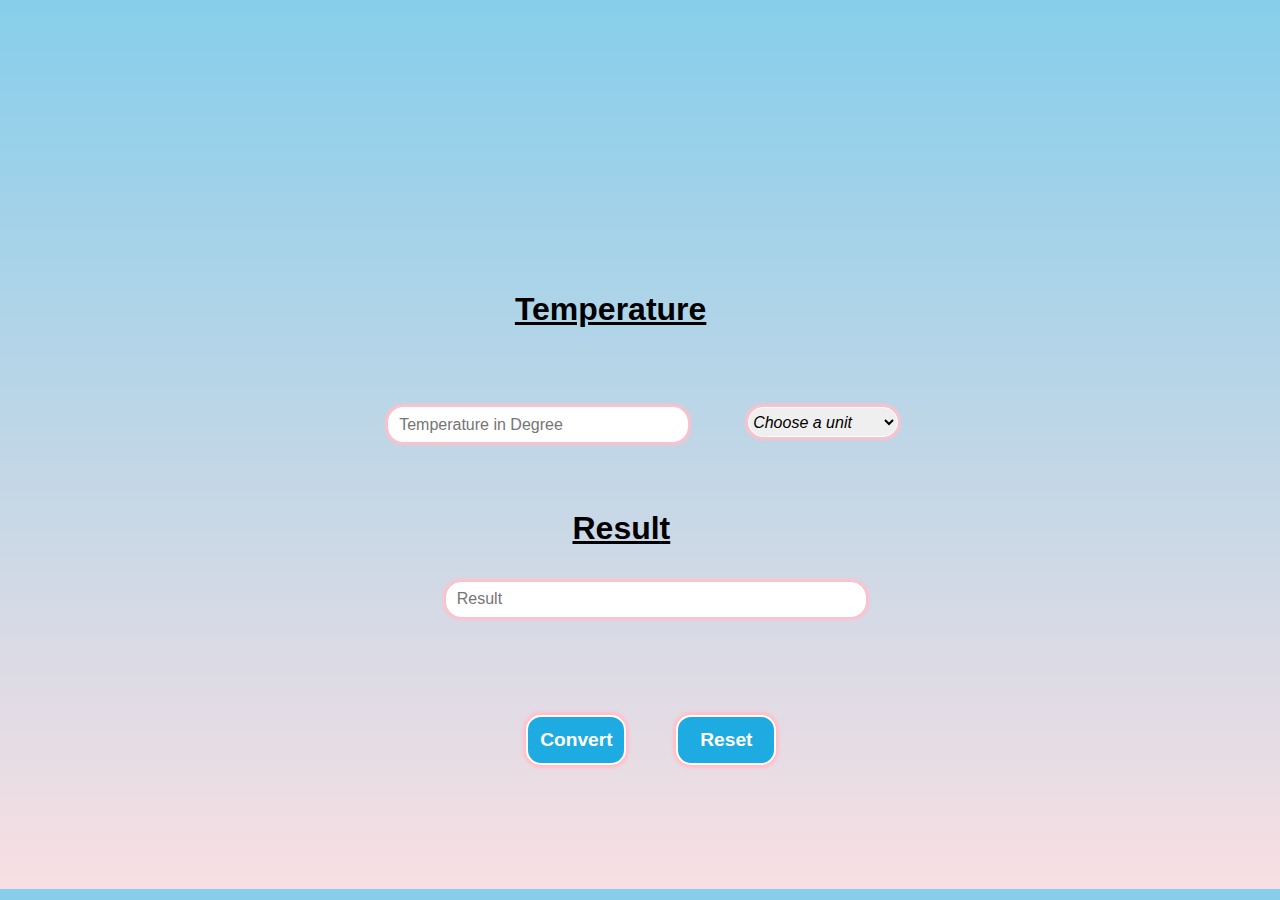
<file: temperature convertor website/index.html>
<!DOCTYPE html>
<html lang="en">

<head>
    <meta charset="UTF-8">
    <meta http-equiv="X-UA-Compatible" content="IE=edge">
    <meta name="viewport" content="width=device-width, initial-scale=1.0">
    <title>Temprature Converter</title>
    <link rel="stylesheet" href="style.css">
</head>

<body>
    <div class="wrapper">
        <div class="container">
            <div class="heading">
                <div>
                    <h1>Temperature</h1>
                </div>

            </div>
            <form action="">
                <div class="text-area">

                    <div>
                        <input type="number" id="celsius" placeholder="Temperature in Degree">
                    </div>

                    <div>
                        <select name="unit" id="unit">
                            <option value="Choose a unit">Choose a unit</option>
                            <option value="fahrenheit">Fahrenheit</option>
                            <option value="Celsius">Celsius</option>
                            
                        </select>
                    </div>
                </div>
                <div class="heading_result">
                    <div>
                        <h1>Result</h1>
                    </div>
                </div>
                <div class="result">
                    <input type="text" id="fahrenheit" placeholder="Result" readonly>
                </div>

                <div class="button">

                    <div>
                        <input type="button" value="Convert" onclick="convert()" id="button1">
                    </div>
                    <div>
                        <input type="reset" id="button1">
                    </div>


                </div>

        </div>
        </form>

    </div>

    <script src="script.js">
    </script>
</body>

</html>
</file>
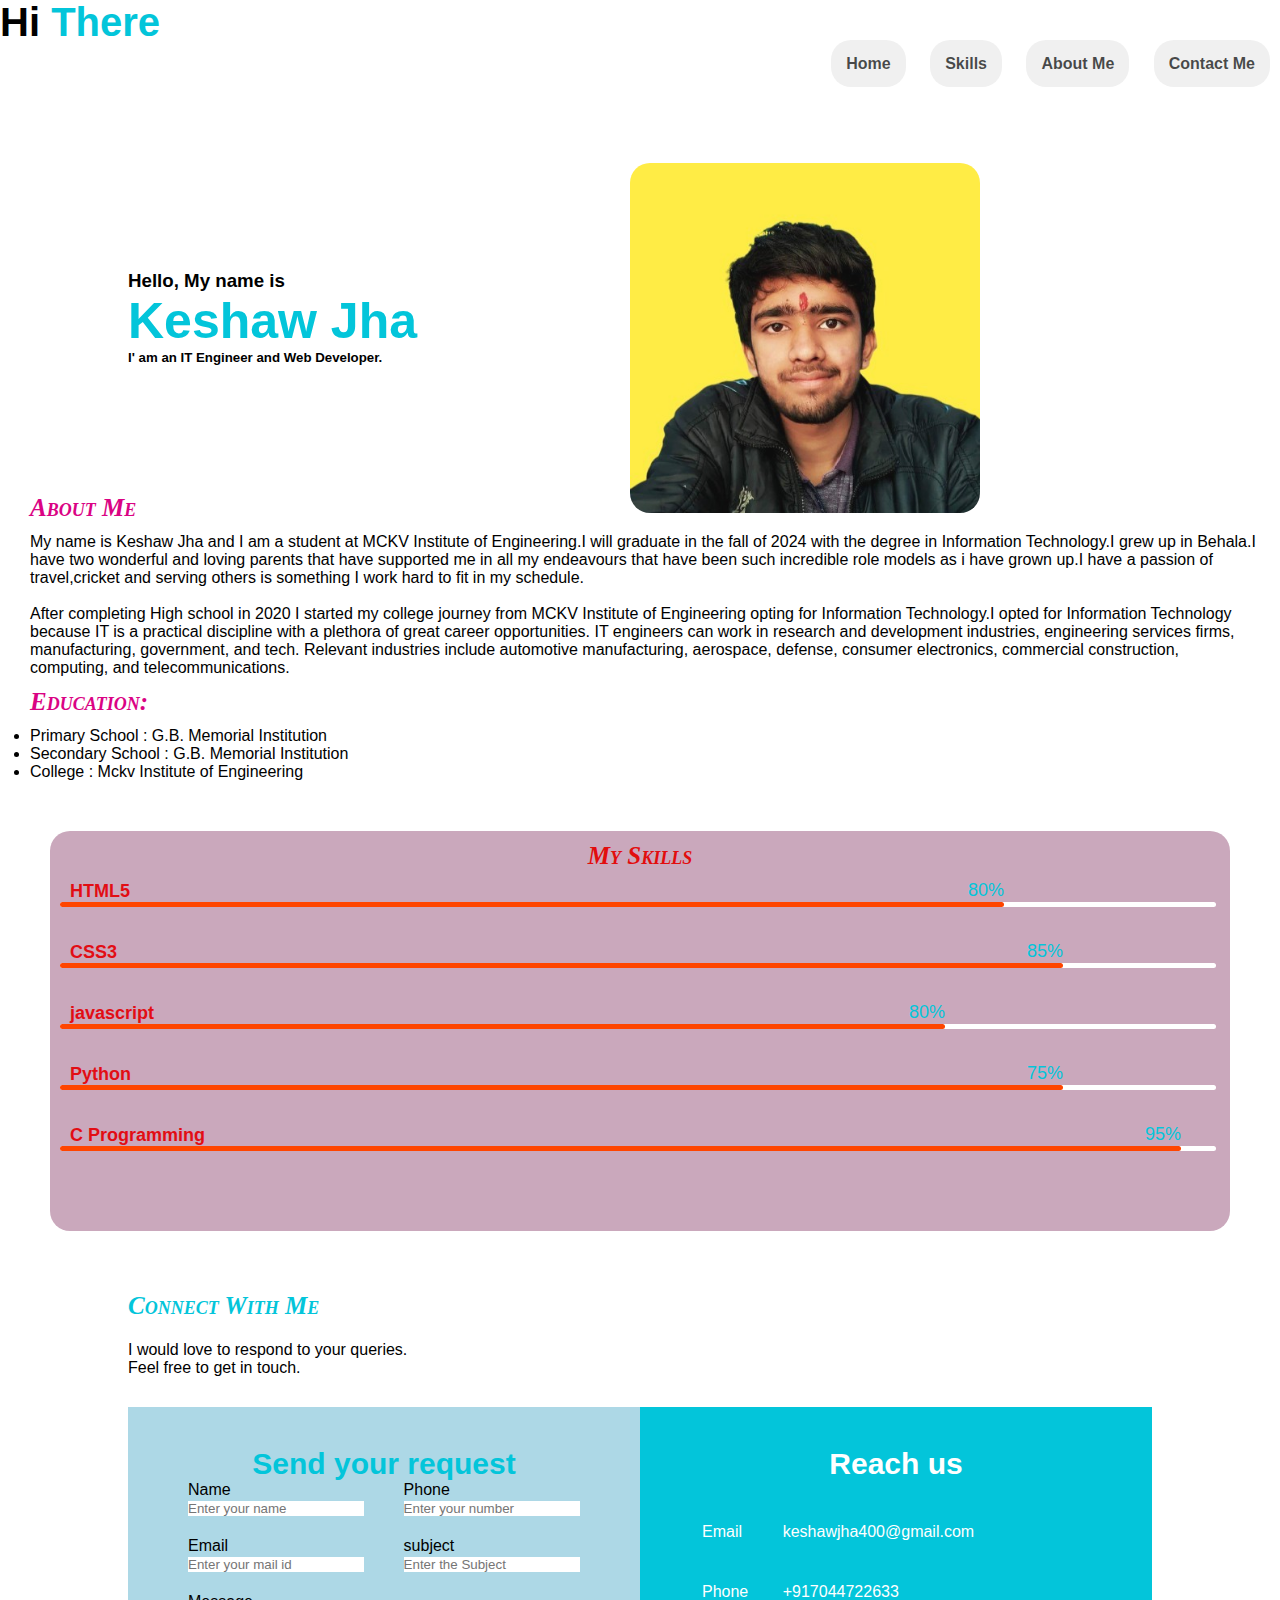
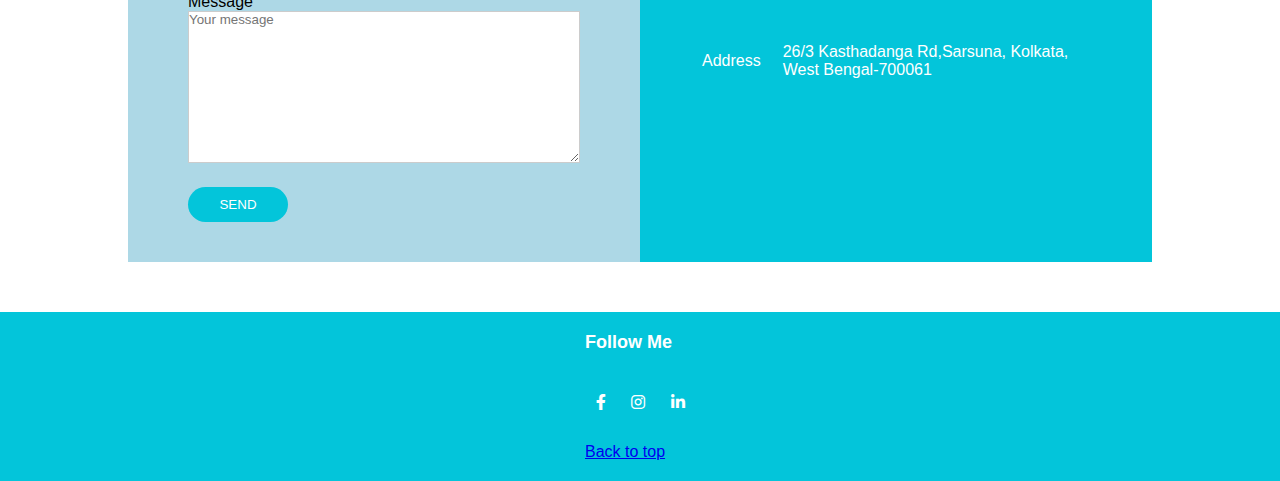
<file: portfolio1/portfolio.html>
<!DOCTYPE html>
<html lang="en">
    <head>
        <meta charset="utf-8">
        <meta name ="viewport" content="width=device-width,initial-scale=1.0">
        <link rel="stylesheet" type ="text/css" href="style.css">

        <link rel="stylesheet" href="https://cdnjs.cloudflare.com/ajax/libs/font-awesome/6.0.0/css/all.min.css" integrity="sha512-9usAa10IRO0HhonpyAIVpjrylPvoDwiPUiKdWk5t3PyolY1cOd4DSE0Ga+ri4AuTroPR5aQvXU9xC6qOPnzFeg==" crossorigin="anonymous" referrerpolicy="no-referrer" /><title>Portfolio Website</title>
    </head>
    <body>
        <h2 class="hello" id="h">Hi <span>There</span></h2>
        <div class="dropdown">

            <nav>
                <ul >
                    <button class="dropbtn">Menu</button>
                    <div class="dropdown-content">
                    <li><a href="#h">Home</a></li>
                    <li><a href="#sk">Skills </a></li>
                    <li><a href="#ab">About Me</a></li>
                    <li><a href="#cm">Contact Me</a></li>
                </ul>
            </nav>
            <div class="intro">
                <h3>Hello, My name is </h3>
                <h4>Keshaw Jha</h4>
                <h5>I' am an IT Engineer and Web Developer. </h5>
            </div>
            <p><img src="keshaw.jpeg" alt="abhay"></p>
        </div>
        <section class="about">
            <div class="main">
                <div class="aboutt">
                    <h3 id="ab">About Me</h3>
                    <p>My name is Keshaw Jha and I am a student at MCKV Institute of Engineering.I will graduate in the fall of 2024 with the degree in Information Technology.I grew up in Behala.I have two wonderful and loving parents that have supported me in all my endeavours that have been such incredible role models as i have grown up.I have a passion of travel,cricket and serving others is something I work hard to fit in my schedule.

                         <br>
                         <br>
                         After completing High school in 2020 I started my college journey from MCKV Institute of Engineering opting for Information Technology.I opted for Information Technology because IT is a practical discipline with a plethora of great career opportunities. IT engineers can work in research and development industries, engineering services firms, manufacturing, government, and tech. Relevant industries include automotive manufacturing, aerospace, defense, consumer electronics, commercial construction, computing, and telecommunications.<br></p>
                         <h3>Education:</h3>
                         <ul>
                             <li>Primary School : G.B. Memorial Institution </li>
                             <li>Secondary School : G.B. Memorial Institution</li>
                             <li>College : Mckv Institute of Engineering</li>
                         </ul>
                </div>
            </div>

        </section>
        <section class="skills">
            <div>
                <h3 id="sk">My Skills</h3>
            </div>
            <div class="skill">
                <p>HTML5</p>
                <div class="skill-bar skill1 ">
                    <span class="skill-count1">80%</span>
                </div>
            </div>
            <div class="skill">
                <p>CSS3</p>
                <div class="skill-bar skill2 ">
                    <span class="skill-count2">85%</span>
                </div>
            </div>
            <div class="skill">
                <p>javascript</p>
                <div class="skill-bar skill3 ">
                    <span class="skill-count3">80%</span>
                </div>
            </div>
            <div class="skill">
                <p>Python</p>
                <div class="skill-bar skill4 ">
                    <span class="skill-count4">75%</span>
                </div>
            </div>
            <div class="skill">
                <p>C Programming</p>
                <div class="skill-bar skill5 ">
                    <span class="skill-count5">95%</span>
                </div>
            </div>

        </section>
        <div class="container1">
            <h3 id="cm">Connect with me
            </h3>
            <p>I would love to respond to your queries.<br> Feel free to get in touch.</p>
            <div class="contact-box">
                <div class="contact-left">
                    <h4>Send your request</h4>
                    <form >

                        <div class="input-row">
                            <div class="input-group">
                                <label >Name</label>
                                <input type="text" placeholder="Enter your name">
                            </div>
                            <div class="input-group">
                                <label >Phone</label>
                                <input type="text" placeholder="Enter your number">
                            </div>
                        </div>
                        <div class="input-row">
                            <div class="input-group">
                                <label >Email</label>
                                <input type="text" placeholder="Enter your mail id">
                            </div>
                            <div class="input-group">
                                <label >subject</label>
                                <input type="text" placeholder="Enter the Subject">
                            </div>
                        </div>
                        <label>Message</label>
                        <textarea  cols="30" rows="10" placeholder="Your message"></textarea>
                        <button type="submit">SEND</button>
                    </form>
                </div>
                <div class="contact-right">
                    <h4>Reach us</h4>

                    <table>
                        <tr>
                            <td>Email</td>
                            <td>keshawjha400@gmail.com</td>
                        </tr>
                        <tr>
                            <td>Phone</td>
                            <td>+917044722633</td>
                        </tr>
                        <tr>
                            <td>Address</td>
                            <td>26/3 Kasthadanga Rd,Sarsuna, Kolkata, West Bengal-700061
                            </td>
                        </tr>
                    </table>
                </div>
            </div>
        </div>
        <footer class="footer">
            <div class="container">
                <div class="row">
                    <div class="footer-col">
                        <h3>follow me</h3>
                        <div class="social-links">
                            <a href="https://www.facebook.com/keshaw.jha.585/" target="_blank"><i class="fab fa-facebook-f"></i></a>
                            <a href="https://www.instagram.com/malware_picks/" target="_blank"><i class="fab fa-instagram"></i></a>
                            <a href="https://www.linkedin.com/in/keshaw-jha-93a348210/" target="_blank"><i class="fab fa-linkedin-in"></i></a>
                        </div>
                        <p><a href="#h">Back to top</a></p>
                    </div>
                </div>
            </div>
        </footer>

    </bo
</file>
<file: temperature convertor website/style.css>
body{
    background-image: linear-gradient(skyblue,rgb(248, 223, 227));
}
.container{
    /* background-image: url("img/imag.webp"); */
    width: 90vw;
    height: 97vh;

    position: relative;
/* overflow:hidden;
background-repeat: no-repeat;
background-size: cover; */
}

@keyframes head{
    from{transform:scaleX(1) scaleY(1);}
    to{transform:scaleX(1.3) scaleY(1.2) ;}
}
/* .logo h1:hover{
      transform:scaleX(1.5);
} */
.text-area{
    margin-top: 50px;
    gap:60px;
    position: absolute;
    top:40%;
    left:33%;
    display: flex;
    justify-content: center;
    border-radius: 10px;
    
}

.button{
    position:absolute;
    top:81%;
    left:45%;
    display:flex;
    gap:50px;
    
}
#button1{
    width: 100px;
    height: 50px;
    font-size: larger;
    font-weight:800;
    color: white;
    /* background-color: rgb(12, 182, 12); */
    background-color: rgb(30, 171, 226);
    font-family: 'Gill Sans', 'Gill Sans MT', Calibri, 'Trebuchet MS', sans-serif;
    border: 2px solid white;
    border-radius: 15px;
    

}
#button1:active{
    background-color: white;
    color:black;
    border: 2px solid rgb(1, 133, 1);
}
input{
    width:300px;
    height: 35px;
    border-radius: 15px;
    border:1px solid white;
  /* box-shadow: 0 0 3px 3px yellowgreen; */
  box-shadow: 0 0 3px 3px pink;
  box-sizing: border-box;
  padding: 10px;
  font-size: medium;
  
}
select{
    width:150px;
    height: 30px;
    border-radius: 15px;
    border:1px solid white;
  /* box-shadow: 0 0 3px 3px yellowgreen; */
  box-shadow: 0 0 3px 3px pink;
  font-style: italic;
  font-size: medium;
}
.heading{
    display:flex;
    position: absolute;
    top:30%;
    left:44%;
    gap:250px;
  text-decoration: underline;
  
    font-family:Verdana, Geneva, Tahoma, sans-serif ;
}
p{
    font-weight: 800;
    font-size: large;
}
.result{
    margin-top: 50px;
    gap:60px;
    position: absolute;
    top:60%;
    left:38%;
    display: flex;
    justify-content: center;
    border-radius: 10px;
}
.result input{
    width:420px;
}
.heading_result{
    position: absolute;
    top:55%;
    left:49%;
    gap:250px;
  text-decoration: underline;
    font-family:Verdana, Geneva, Tahoma, sans-serif ;
}
</file>
<file: portfolio1/style.css>
*{
    padding: 0;
    margin: 0;
    font-family: 'Josefin Sans',sans-serif;
    box-sizing: border-box;

}
img{

    height: 350px;
    float: right;
    margin-top: 80px;
    margin-right: 300px;
    border-radius: 20px;
    opacity: 95%;
}
.dropbtn{
    display: none;
}
.menu{
    height: 30px;
    cursor: pointer;
    display: none;
    margin-top: 0;
    margin-right: 5%;
}
nav{
    flex: 1;
    text-align: right;

}
.hello{
    font-size: 40px;

}
span{
    color: rgb(3, 197,218);
}
nav ul li{
    list-style-type:none ;
    display: inline-block;
    padding: 10px;


}
nav ul li a{
    color:rgba(24, 26, 25, 0.788);
    text-decoration: none ;
    font-weight: bolder;
    text-transform: capitalize;
    background-color: rgb(240, 240, 240);
    border: 15px solid transparent;
    border-radius: 20px;
}
nav ul li a:hover{
    color: rgb(3, 150,218);
    transition:0.4s;
    box-shadow: 0 14px 28px rgba(34, 20, 228, 5), 0 10px 10px rgba(31, 85, 202, 0.22);
}

.intro{
    position: absolute;
    top: 30%;
    left: 10%;

}
h4{
    font-size: 50px;
    font-weight: bold;
    color: rgb(3, 197,218);;

}
.about{
    margin-top: 400px;
    margin-left: 30px;;
}
.aboutt h3{
    color:rgb(218, 3, 132);;
    text-transform: capitalize;
    font:italic small-caps bold 25px/2 cursive;;

}
.aboutt p{
    color:rgb(0, 0, 0);
    margin-right: 20px;
    justify-content: center;
}
.skills{
    margin-top: 50px;
    margin-left: 30px;
}
.skills h3{
    color:rgb(226, 13, 13);
    text-transform: capitalize;
    font:italic small-caps bold 25px/2 cursive;
    text-align: center;

}
.skills{
    background-color: rgb(202, 168, 188);
    height: 400px;
    margin-left: 0px;
    margin:50px;
    font-size: 20px;
    border-radius: 20px;
}
.skill{
    margin-bottom: 35px;
    position: relative;
    overflow-x: hidden;
}
.skill>p{
    font-size: 18px;
    font-weight: 700;
    color:rgb(226, 13, 20);
    margin: 0;
    margin-left:20px;
}
.skill::before{
    width: 98%;
    height: 5px;
    content: "";
    display: block;
    position: absolute;
    margin-right:100px;
    margin-left:10px;
    background: white;
    bottom: 0;
    border-radius:20px;
}
.skill-bar{
    width: 10%;
    height: 5px;
    margin-right:100px;
    margin-left:10px;
    background:orangered;
    display: block;
    position: relative;
    border-radius:20px;
}
.skill1{
    width: 80%;
    animation: html 3s;
}
.skill-bar span{
    position: absolute;
    border-top: 5px solid rgb(230, 31, 13);
    top:-30px;
    padding: 10;
    font-size: 18px;
    padding: 3px 0;
    font-weight: 500;

}
.skill-bar{
    position: relative;
}
.skill1 .skill-count1{
    right: 0;
}
.skill2{
    width:85%;
    animation: css 3s;
}
.skill2 .skill-count2{
    right: 0;
}
.skill3{
    width: 75%;
    animation: javascript 3s;
}
.skill3 .skill-count3{
    right: 0;
}
.skill4{
    width: 85%;
    animation: python 3s;
}
.skill4 .skill-count4{
    right: 0;
}
.skill5{
    width: 95%;
    animation: java 3s;
}
.skill5 .skill-count5{
    right: 0;
}
.footer{
    background-color: rgb(3, 197,218);;
    padding: 20px 0;

}
.container{
    max-width: 110px;
    margin:auto;
}
.footer-col h3{
    font-size: 18px;
    color: white;
    text-transform: capitalize;
    margin-bottom: 30px;
    font-weight: 800;
}
.footer-col .social-links a{
    display: inline-block;
    height: 40px;
    margin: 0 10px 20px 0;
    text-align: center;
    line-height: 40px;
    color: white;
    margin-left: 11px;
}
.container1{
    width: 80%;
    margin: 50px auto;
}
.contact-box{
    background-color: lightblue;
    display: flex;
}
.container1 h3{
    font-size: 60px;
    margin-bottom: 10px;
    color:rgb(3, 197,218);;
    text-transform: capitalize;
    font:italic small-caps bold 25px/2 cursive;
}
.contact-left{
    flex-basis: 60%;
    padding: 40px 60px;
}
.contact-right{
    flex-basis: 60%;
    padding: 40px 60px;
    background-color:rgb(3, 197,218);;
   color: white;
}
.contact-right h4{
    color: white;
    font-size: 30px;
    text-align: center;
}
.contact-left h4{
    font-size: 30px;
    text-align: center;
}
.container1 p{
    margin-bottom: 30px;

}
.input-row{
    display: flex;
    justify-content: space-between;
    margin-bottom: 20px;
}
.input-row .input-group{
    flex-basis: 45%;
}
.input-group input{
    width: 100%;
    border: none;
    border-bottom: 1px solid lightblue;
    outline: none;
}
textarea{
    width: 100%;
    border: 1px solid #ccc;
    outline:none;
}
label{
    margin-bottom: 10px;
}
.contact-left button{
    background: rgb(3, 197,218);;
    width: 100px;
    border: none;
    outline: none;
    color: #fff;
    height: 35px;
    border-radius: 30px;
    margin-top: 20px;


}
tr td:first-child{
    padding-right: 20px;
}
tr td{
    padding-top: 40px;
}


@keyframes html{
    0%{
        width: 0%;
    }
    100%{
        width: 80%;
    }
}
@keyframes css{
    0%{
        width: 0%;
    }
    100%{
        width: 85%;
    }
}
@keyframes javascript{
    0%{
        width: 0%;
    }
    100%{
        width: 75%;
    }
}
@keyframes python{
    0%{
        width: 0%;
    }
    100%{
        width: 85%;
    }
}
@keyframes java{
    0%{
        width: 0%;
    }
    100%{
        width: 95%;
    }
}
@keyframes html{
    0%{
        width: 0%;
    }
    100%{
        width: 80%;
    }
}
@media screen and (max-width: 680px){
    img{
        height: 200px;
        margin-top: 20px;
        margin-right: 100px;
    }


    nav ul li{
        display: block;
        margin-top: 10px;
        margin-bottom: 20px;
        size: 10px;
    }
    .hello{
        font-size: 20px;
    }
    .menu {
        display: block;
    }
    .intro{
        margin-top:50px;
        font-size:20px;
    }
    .dropbtn {
        display: block;
        background-color: blue;
        color: white;
        padding: 6px;
        font-size:10px;
        border: none;
        cursor: pointer;
        border-radius:20px;

      }

      .dropdown {
        display: block;
      }

      .dropdown-content {
        display: none;
        position: relative;
        background-color: #f9f9f9;
        max-width: 160px;
        box-shadow: 0px 8px 16px 0px rgba(0,0,0,0.2);
        border-radius:10px;
        margin-top:10px;
        z-index: 1;

      }

      .dropdown-content a {
        color: black;

        text-decoration: none;
        display: block;
      }

      .dropdown-content a:hover {background-color: #f1f1f1;}

      .dropdown:hover .dropdown-content {
        display: block;

      }

      .dropdown:hover .dropbtn {
        background-color: lightblue;
      }
}
</file>
